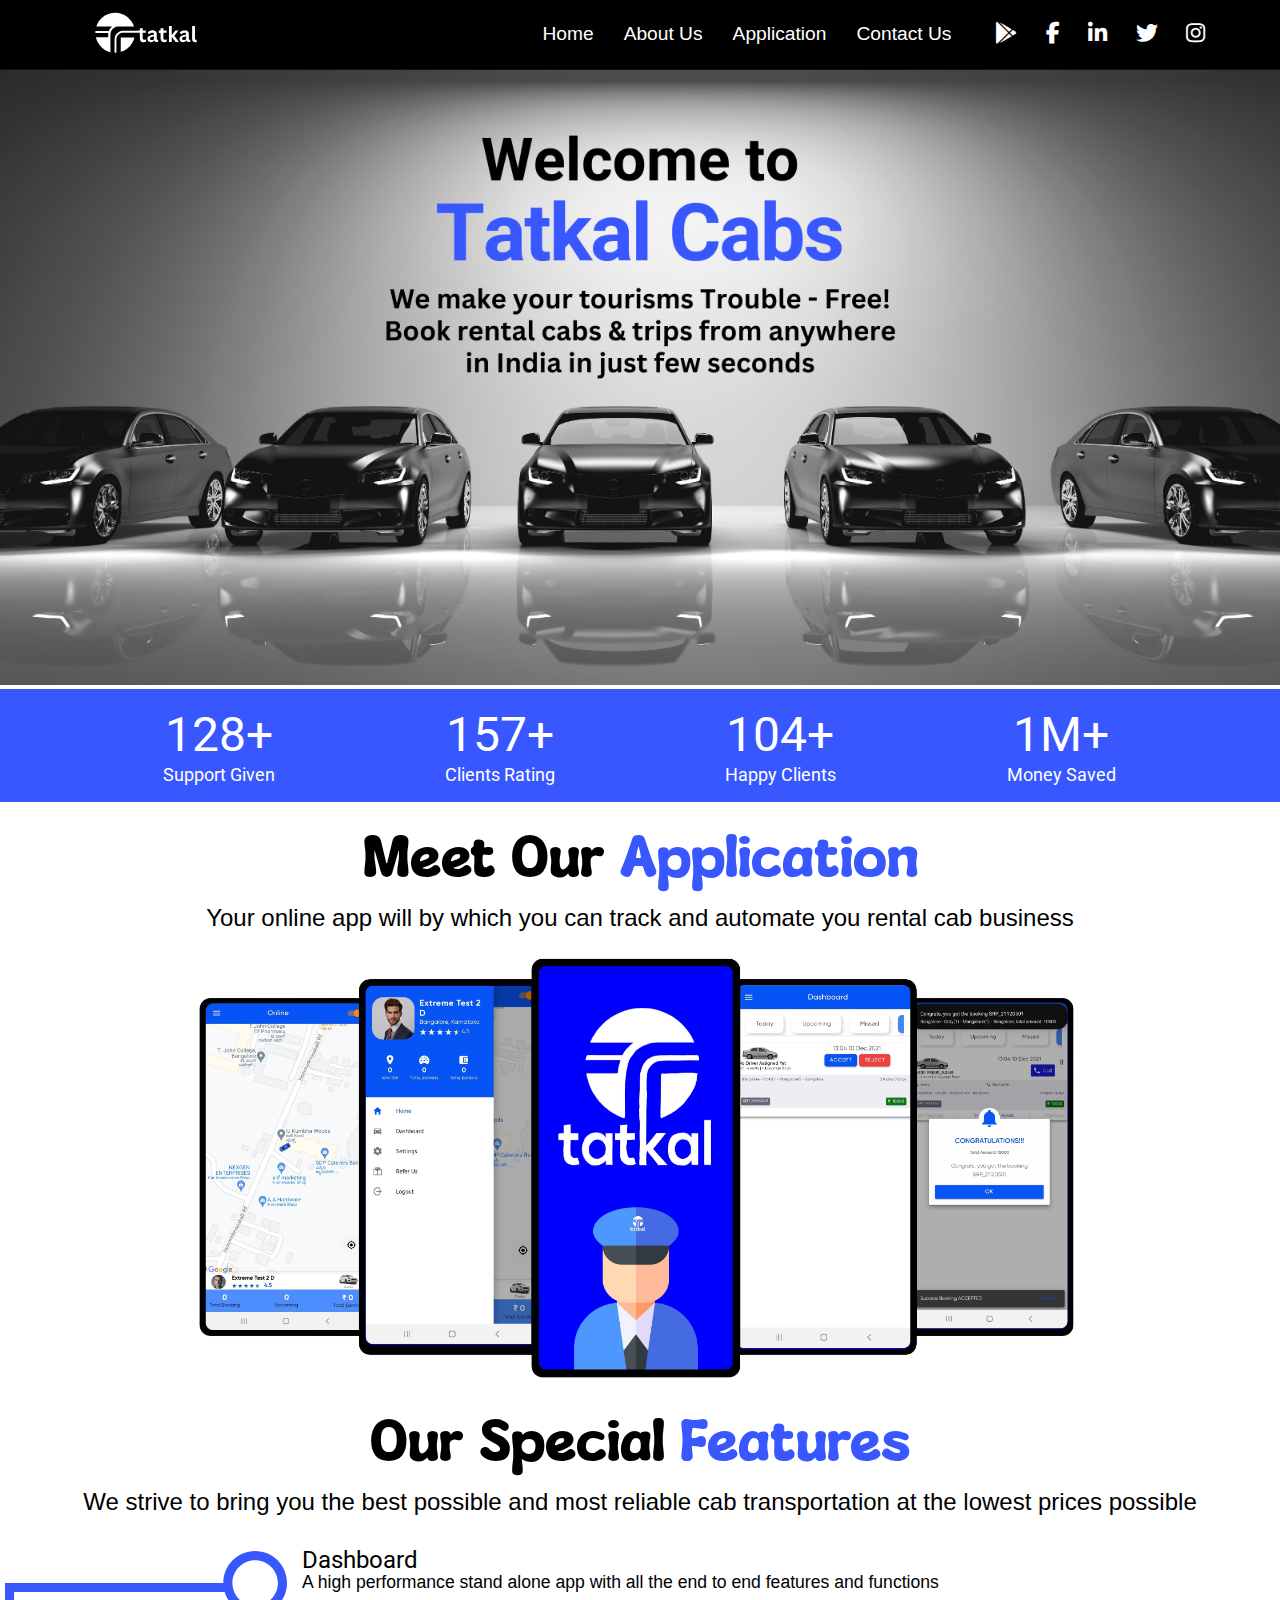
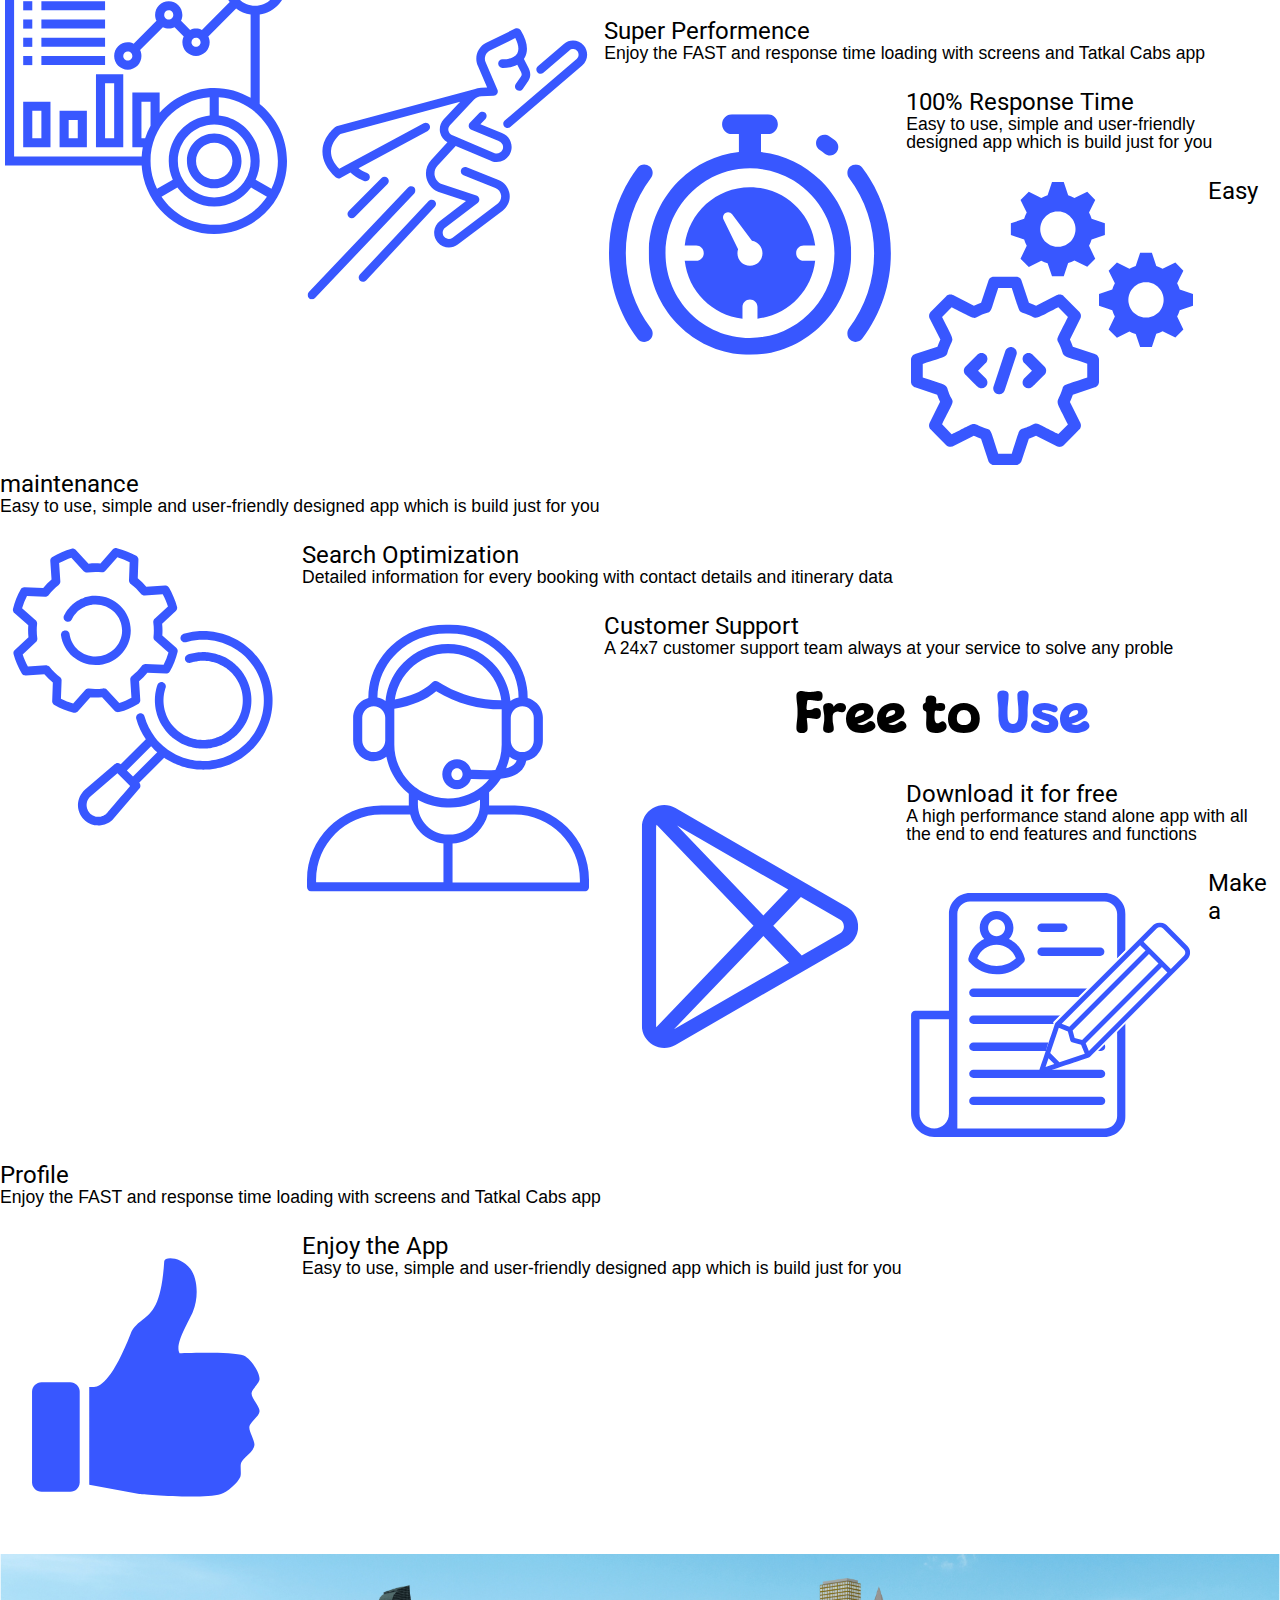
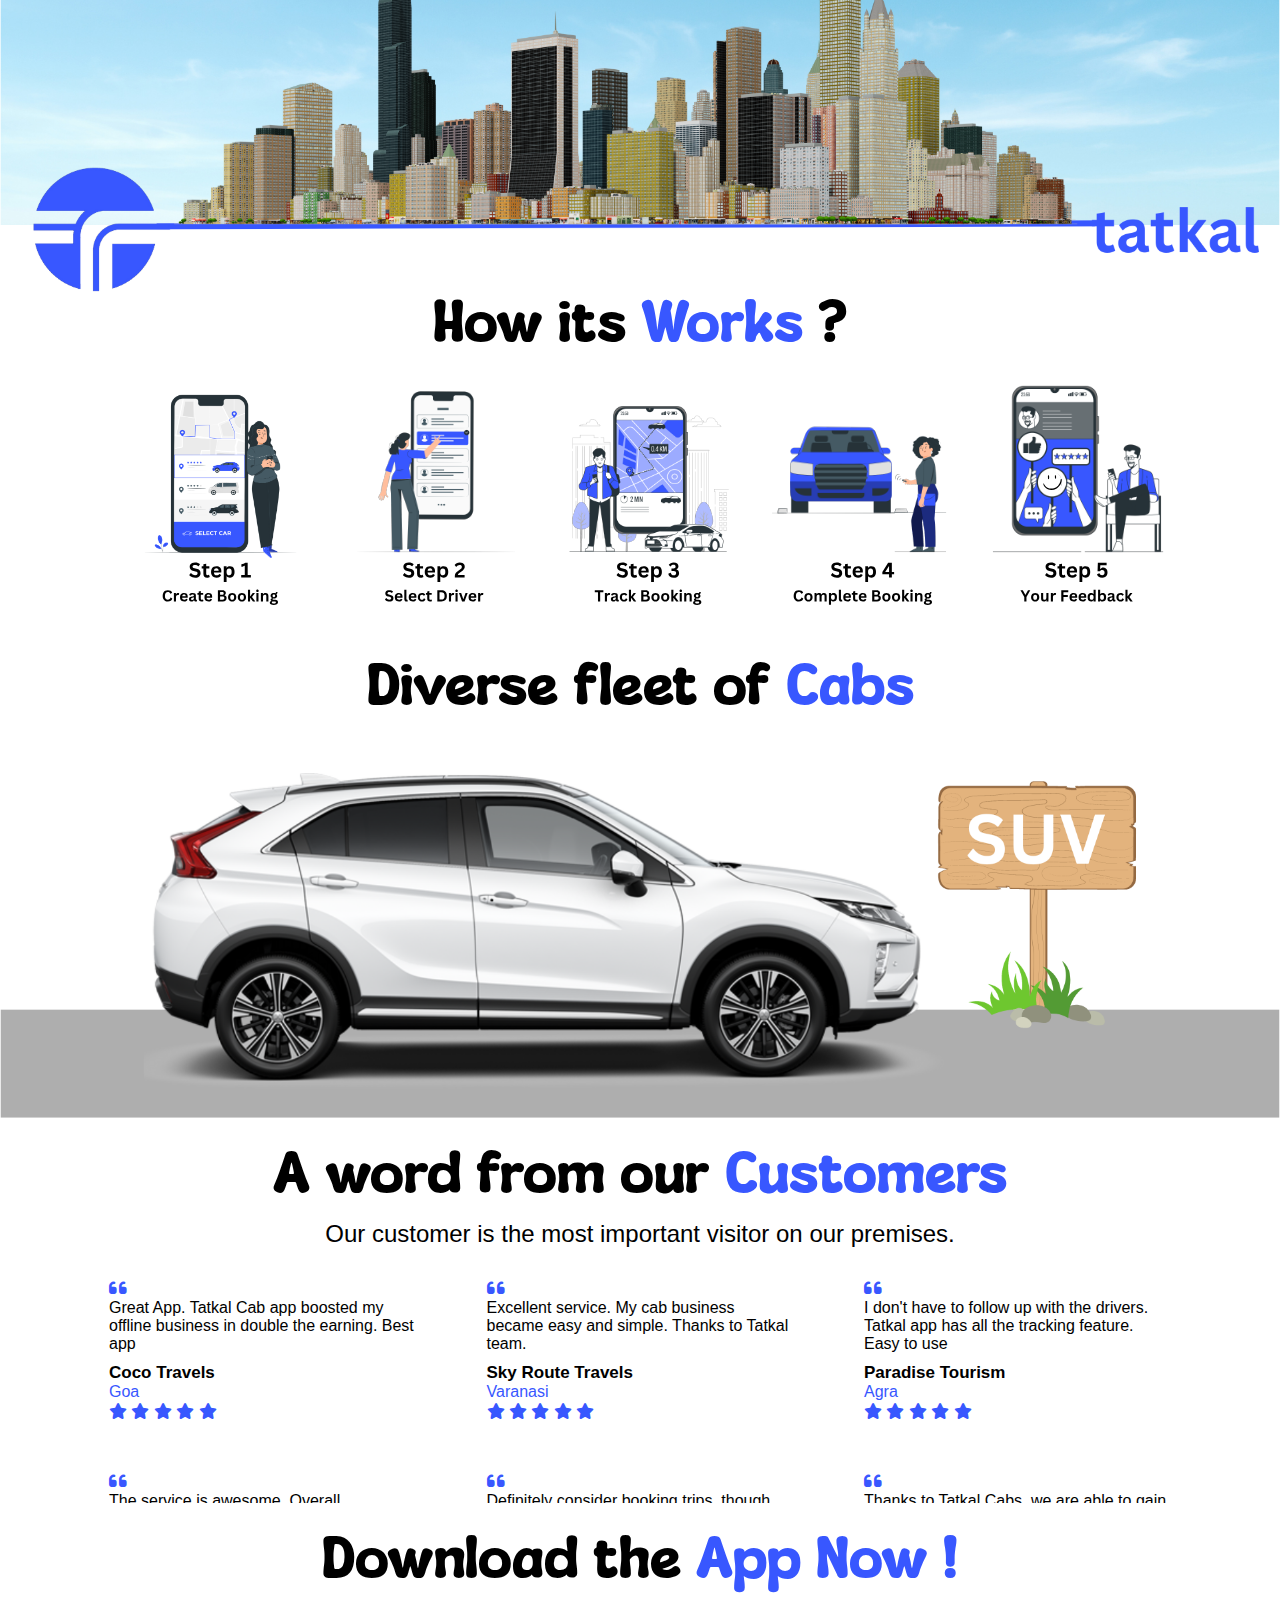
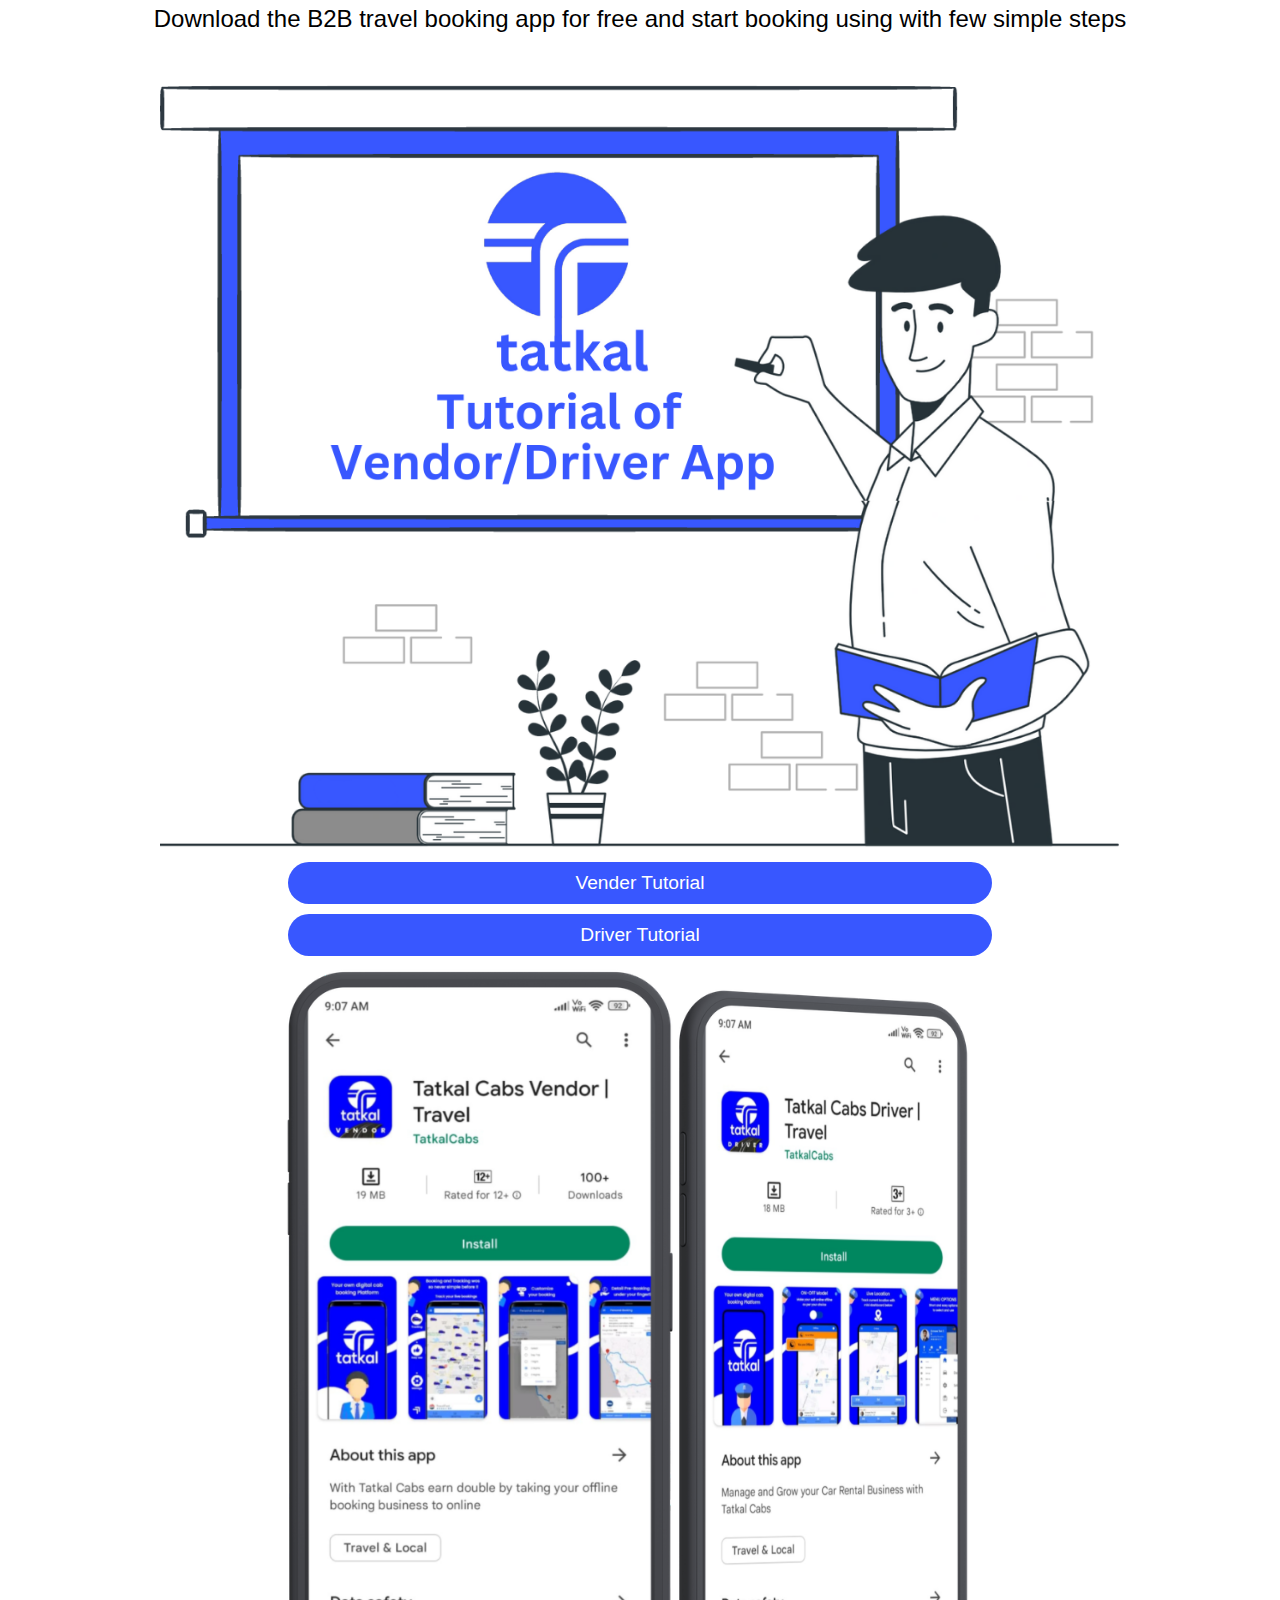
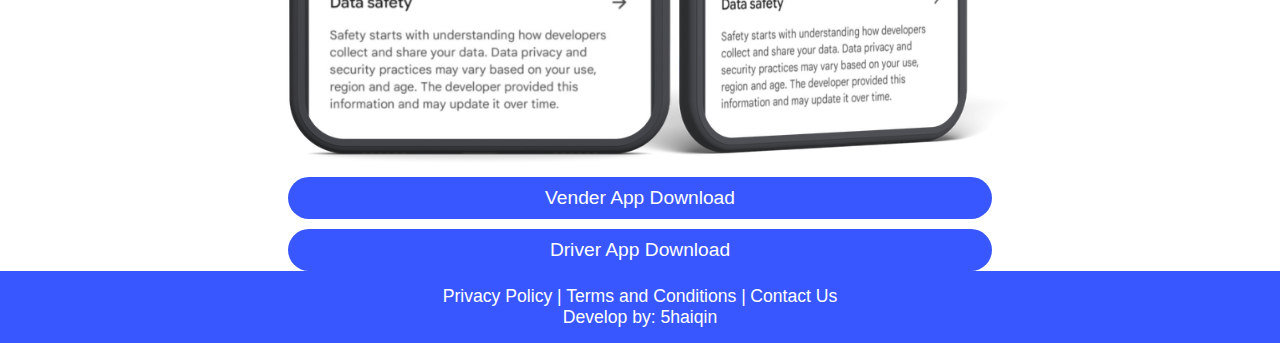
<file: index.html>
<!DOCTYPE html>
<html lang="en">
<head>
    <meta charset="UTF-8">
    <meta http-equiv="X-UA-Compatible" content="IE=edge">
    <meta name="viewport" content="width=device-width, initial-scale=1.0">
    <title>Home - Tatkal Cabs</title>
    <!-- Favicon -->
    <link rel="icon" type="image/x-icon" href="tatkal-favicon.png">
    <!-- link Bootstrap -->
    <link href="https://cdn.jsdelivr.net/npm/bootstrap@5.3.0-alpha3/dist/css/bootstrap.min.css" rel="stylesheet" integrity="sha384-KK94CHFLLe+nY2dmCWGMq91rCGa5gtU4mk92HdvYe+M/SXH301p5ILy+dN9+nJOZ" crossorigin="anonymous">
    <script src="https://cdn.jsdelivr.net/npm/bootstrap@5.3.0-alpha3/dist/js/bootstrap.bundle.min.js" integrity="sha384-ENjdO4Dr2bkBIFxQpeoTz1HIcje39Wm4jDKdf19U8gI4ddQ3GYNS7NTKfAdVQSZe" crossorigin="anonymous"></script>
    <!-- link Icon -->
    <link rel="stylesheet" href="https://cdnjs.cloudflare.com/ajax/libs/font-awesome/6.2.1/css/all.min.css">
    <!-- Google Fonts Link -->
    <link href="https://fonts.googleapis.com/css2?family=Poppins:ital,wght@0,100;1,900&family=Roboto:wght@500&display=swap" rel="stylesheet">
    <link href="https://fonts.googleapis.com/css2?family=Roboto:wght@500&display=swap" rel="stylesheet">
    <!-- link file css -->
    <link rel="stylesheet" href="style.css">
</head>
<body>
    <div class="header">
        <i id="btn-menu" class="fa-solid fa-bars"></i>
        <!--Nav Bar -->
        <nav>
            <a  id="tatkallogo"  href="index.html">
                <img src="assets/tatkallogo.svg" alt="Tatkal-logo">
            </a>
            <div id="menu" class="nav-links">
                <a href="index.html">Home</a>
                <a href="about-us.html">About Us</a>
                <a href="#Application">Application</a>
                <a href="contact-us.html">Contact Us</a>
                <div class="soc-links">
                    <a href="https://play.google.com/store/"><i class="fa-brands fa-google-play"></i></a>
                    <a href="https://www.facebook.com/"><i class="fa-brands fa-facebook-f"></i></a>
                    <a href="https://www.linkedin.com/"><i class="fa-brands fa-linkedin-in"></i></a>
                    <a href="https://twitter.com/"><i class="fa-brands fa-twitter"></i></a>
                    <a href="https://www.instagram.com/"><i class="fa-brands fa-instagram"></i></a>
                </div>
            </div>
        </nav>
    </div>
    <!-- Javascript of Nav Bar -->
    <script src="index.js"></script>
    <!--Welcome Page -->
    <div class="welcome-bg" >
        <img src="assets/welcome-bg.svg" alt="">
    </div>
    <!--Home Page width:767px -->
    <div class="Land-page">
        <img src="assets/Land-page.svg" alt="Landing-bg">
    </div> 
    <div class="Welcome-title">
        <center>
            <img class="welcome-to-tatkal-cabs" src="assets/welcome-to-tatkal-cabs.svg" alt="welcome-to-tatkal-cabs">
            <p class="Welcome-Sub-title" >We make your tourisms Trouble-Free! Book rental cabs & trips from anywhere in India in just few seconds</p>
        </center>
    </div>
    <!--Counting-number-->
    <div class="Counter" >
        <center>
            <table style="width: 90%;" >
                <tr>
                    <td class="Number-option" >128+</td>
                    <td class="Number-option" >157+</td>
                    <td class="Number-option" >104+</td>
                    <td class="Number-option" >1M+</td>
                </tr>
                <tr>
                    <td class="opt-title" >Support Given</td>
                    <td class="opt-title" >Clients Rating</td>
                    <td class="opt-title" >Happy Clients</td>
                    <td class="opt-title" >Money Saved</td>
                </tr>
            </table>
        </center>
    </div>
    <!--Meet Our Application-->
    <div id="Application" >
        <div class="Application-title" >
            <p>Meet Our <span style="color: #3857ff;" >Application</span></p>
        </div>
        <div class="Application-subtitle" >
            <p>Your online app will by which you can track and automate you rental cab business</p>
        </div>
        <div class="Meet-our-application" >
            <center>
                <img src="assets/Meet-our-application.svg" alt="Meet-our-application">
            </center>
        </div>
    </div>
    <!--Meet Our Application-->
    <div id="Features" >
        <div class="Features-title" >
            <p>Our Special <span style="color: #3857ff;" >Features</span>  </p>
        </div>
        <div class="Feature-subtitle" >
            <p>We strive to bring you the best possible and most reliable cab transportation at the lowest prices possible</p>
        </div>
    </div>
    <!--Our Feature-->
    <div class="container">
        <div class="row">
            <div class="col-lg-4 feature-option">
                <span class="Feature-img">
                    <img src="assets/Dashboard-icon.svg" alt="Dashboard-icon">
                </span>
                <span class="Feature-title" >Dashboard </span> <br> 
                <span class="feature-explain" >A high performance stand alone app with all the end to end features and functions </span>
            </div>
            <div class="col-lg-4 feature-option">
                <span class="Feature-img">
                    <img src="assets/Super-Performence-icon.svg" alt="Super-Performence-icon">
                </span>
                <span class="Feature-title">Super Performence </span> <br> 
                <span class="feature-explain" >Enjoy the FAST and response time loading with screens and Tatkal Cabs app</span>
            </div>
            <div class="col-lg-4 feature-option">
                <span class="Feature-img">
                    <img src="assets/Response-Time-icon.svg" alt="100%-Response-Time-icon">
                </span>
                <span class="Feature-title">100% Response Time </span> <br> 
                <span class="feature-explain">Easy to use, simple and user-friendly designed app which is build just for you</span>
            </div>
            <div class="col-lg-4 feature-option">
                <span class="Feature-img">
                    <img src="assets/Easy-maintenance-icon.svg" alt="Easy-maintenance-icon">
                </span>
                <span class="Feature-title">Easy maintenance </span> <br> 
                <span class="feature-explain">Easy to use, simple and user-friendly designed app which is build just for you</span>
            </div>
            <div class="col-lg-4 feature-option">
                <span class="Feature-img">
                    <img src="assets/Search-Optimization-icon.svg" alt="Search-Optimization-icon">
                </span>
                <span class="Feature-title">Search Optimization </span> <br> 
                <span class="feature-explain">Detailed information for every booking with contact details and itinerary data</span>
            </div>
            <div class="col-lg-4 feature-option">
                <span class="Feature-img">
                    <img src="assets/Customer-Support-icon.svg" alt="Customer-Support-icon">
                </span>
                <span class="Feature-title">Customer Support </span> <br> 
                <span class="feature-explain">A 24x7 customer support team always at your service to solve any proble</span>
            </div>
        </div> 
    </div>
    <!--Free to us-->
    <div id="free-to-use" >
        <div class="free-to-use-heading" >
            <p>Free to <span style="color: #3857ff;" >Use</span>  </p>
        </div>
        <div class="container">
            <div class="row">
                <div class="col-lg-4 free-to-use-option">
                    <span class="free-to-use-img">
                        <img src="assets/Download-it-for-free-icon.svg" alt="Download-it-for-free-icon">
                    </span>
                    <span class="free-to-use-title" >Download it for free </span> <br> 
                    <span class="about-free-to-use" >A high performance stand alone app with all the end to end features and functions </span>
                </div>
                <div class="col-lg-4 free-to-use-option">
                    <span class="free-to-use-img">
                        <img src="assets/Make-a-Profile-icon.svg" alt="Make-a-Profile-icon">
                    </span>
                    <span class="free-to-use-title">Make a Profile </span> <br> 
                    <span class="about-free-to-use" >Enjoy the FAST and response time loading with screens and Tatkal Cabs app</span>
                </div>
                <div class="col-lg-4 free-to-use-option">
                    <span class="free-to-use-img">
                        <img src="assets/Enjoy-the-App-icon.svg" alt="Enjoy-the-App-icon">
                    </span>
                    <span class="free-to-use-title">Enjoy the App </span> <br> 
                    <span class="about-free-to-use">Easy to use, simple and user-friendly designed app which is build just for you</span>
                </div>
        </div>
    </div>
    <!--tatkal logo city-->
    <div class="tatkal-logo-city">
        <img src="assets/tatkal-logo-city.svg" alt="tatkal-logo-city">
    </div>
    <!--How it work-->
    <div id="How-it-work" >
        <div class="How-it-work" >
            <p>How its <span style="color: #3857ff;" >Works <span style="color: black;" >?</span></span>  </p>
        </div>
        <div class="How-its-works-option" >
            <span class="working-step" >
                <img src="assets/Create-Booking-icon.svg" alt="Create-Booking-icon">
            </span>
            <span class="working-step" >
                <img src="assets/Select-Driver-icon.svg" alt="Select-Driver-icon">
            </span>
            <span class="working-step" >
                <img src="assets/Track-Booking-icon.svg" alt="Track-Booking-icon">
            </span>
            <span class="working-step" >
                <img src="assets/Complete-Booking-icon.svg" alt="Complete-Booking-icon">
            </span>
            <span class="working-step" >
                <img src="assets/Your-Feedback-icon.svg" alt="Your-Feedback-icon">
            </span>
        </div>
    </div>
    <!--Diverse fleet of cabs-->
    <div id="Diverse-fleet-of-cabs" >
        <div class="Diverse-fleet-of-cabs" >
            <p>Diverse fleet of <span style="color: #3857ff;" >Cabs</span>  </p>
        </div>
    <!--Diverse fleet of cabs option-->
        <div class="types-of-cabs" >
            <div class="Diverse-fleet-of-cabs-option" >
                <img src="assets/suv.svg" alt="">
                <img src="assets/sedan.svg" alt="">
                <img src="assets/tempo.svg" alt="">
                <img src="assets/suv.svg" alt="">
            </div>
        </div>
    </div>
    <!--A word from our Customers-->
    <div id="Reviews" >
        <div class="Reviews-title" >
            <p>A word from our <span style="color: #3857ff;" >Customers</span>  </p>
        </div>
        <div class="Reviews-subtitle" >
            <p>Our customer is the most important visitor on our premises.</p>
        </div>
    </div>
    <div class="review-option">
        <div class="box">
        <i class="fas fa-quote-left quote"></i>
        <p>Great App. Tatkal Cab app boosted my offline business in double the earning. Best app</p>
        <div class="content">
            <div class="info">
            <div class="name">Coco Travels</div>
            <div class="job">Goa</div>
            <div class="stars">
                <i class="fas fa-star"></i>
                <i class="fas fa-star"></i>
                <i class="fas fa-star"></i>
                <i class="fas fa-star"></i>
                <i class="fas fa-star"></i>
            </div>
            </div>
        </div>
        </div>
        <div class="box">
        <i class="fas fa-quote-left  quote"></i>
        <p>Excellent service. My cab business became easy and simple. Thanks to Tatkal team.</p>
        <div class="content">
            <div class="info">
            <div class="name">Sky Route Travels</div>
            <div class="job">Varanasi</div>
            <div class="stars">
                <i class="fas fa-star"></i>
                <i class="fas fa-star"></i>
                <i class="fas fa-star"></i>
                <i class="fas fa-star"></i>
                <i class="fas fa-star"></i>
            </div>
            </div>
        </div>
        </div>
        <div class="box">
        <i class="fas fa-quote-left quote"></i>
        <p>I don't have to follow up with the drivers. Tatkal app has all the tracking feature. Easy to use</p>
        <div class="content">
            <div class="info">
            <div class="name">Paradise Tourism</div>
            <div class="job">Agra</div>
            <div class="stars">
                <i class="fas fa-star"></i>
                <i class="fas fa-star"></i>
                <i class="fas fa-star"></i>
                <i class="fas fa-star"></i>
                <i class="fas fa-star"></i>
            </div>
            </div>
        </div>
        </div>
        <div class="box">
        <i class="fas fa-quote-left quote"></i>
        <p>The service is awesome. Overall experience was great. congratulations team Tatkal</p>
        <div class="content">
            <div class="info">
            <div class="name">Honeymoon Holdings</div>
            <div class="job">Shimla</div>
            <div class="stars">
                <i class="fas fa-star"></i>
                <i class="fas fa-star"></i>
                <i class="fas fa-star"></i>
                <i class="fas fa-star"></i>
                <i class="fas fa-star"></i>
            </div>
            </div>
        </div>
        </div>
        <div class="box">
        <i class="fas fa-quote-left quote"></i>
        <p>Definitely consider booking trips. though Tatkal always. The best recommend B2B app</p>
        <div class="content">
            <div class="info">
            <div class="name">Incredible Vacation</div>
            <div class="job">Bangalore</div>
            <div class="stars">
                <i class="fas fa-star"></i>
                <i class="fas fa-star"></i>
                <i class="fas fa-star"></i>
                <i class="fas fa-star"></i>
                <i class="fas fa-star"></i>
            </div>
            </div>
        </div>
        </div>
        <div class="box">
        <i class="fas fa-quote-left quote"></i>
        <p>Thanks to Tatkal Cabs, we are able to gain real-time visibility in our cab business and earnings</p>
        <div class="content">
            <div class="info">
            <div class="name">Take A Trip</div>
            <div class="job">Tirupati</div>
            <div class="stars">
                <i class="fas fa-star"></i>
                <i class="fas fa-star"></i>
                <i class="fas fa-star"></i>
                <i class="fas fa-star"></i>
                <i class="fas fa-star"></i>
            </div>
            </div>
        </div>
        </div>
    </div>
    <!--Download the App now!-->
    <div id="Download" >
        <div class="download-title" >
            <p>Download the <span style="color: #3857ff;" >App Now !</span>  </p>
        </div>
        <div class="download-subtitle" >
            <p>Download the B2B travel booking app for free and start booking using with few simple steps </p>
        </div>
    </div>
    <div class="container">
        <div class="row">
            <div class="col-lg-6">
                <center>
                    <a href="http://#">
                        <img src="assets/tatkal-tutorial-icon.svg" width="75%" alt="tatkal-tutorial-icon">
                    </a>
                    <div class="tutorial-download-button">
                        <a href="#">
                            <p>Vender Tutorial</p>
                        </a>
                    </div>
                    <div class="tutorial-download-button">
                        <a href="#">
                            <p>Driver Tutorial</p>
                        </a>
                    </div>  
                </center>
            </div>
            <div class="col-lg-6">
                <center>
                    <a href="http://#">
                        <img style="padding-top: 10px;" src="assets/tatkal-app-mockup.svg" width="58%" alt="tatkal-tutorial-icon">
                    </a>
                    <div class="tutorial-download-button">
                        <a href="#">
                            <p>Vender App Download</p>
                        </a>
                    </div>
                    <div class="tutorial-download-button">
                        <a href="#">
                            <p>Driver App Download</p>
                        </a>
                    </div>      
                </center>
            </div>
        </div>
    </div>
    <!--Footer-->
    <footer>
        <center>
            <span>
                <a href="#">Privacy Policy |</a>
            </span>
            <span>
                <a href="#">Terms and Conditions |</a>
            </span>
            <span>
                <a href="contact-us.html">Contact Us</a>
            </span>
            <br>
            <span class="reserved">
                <a href="https://5haiqin.com/" target="_blank">Develop by: 5haiqin</a>
            </span>
        </center>
    </footer>
</body>
</html>
</file>
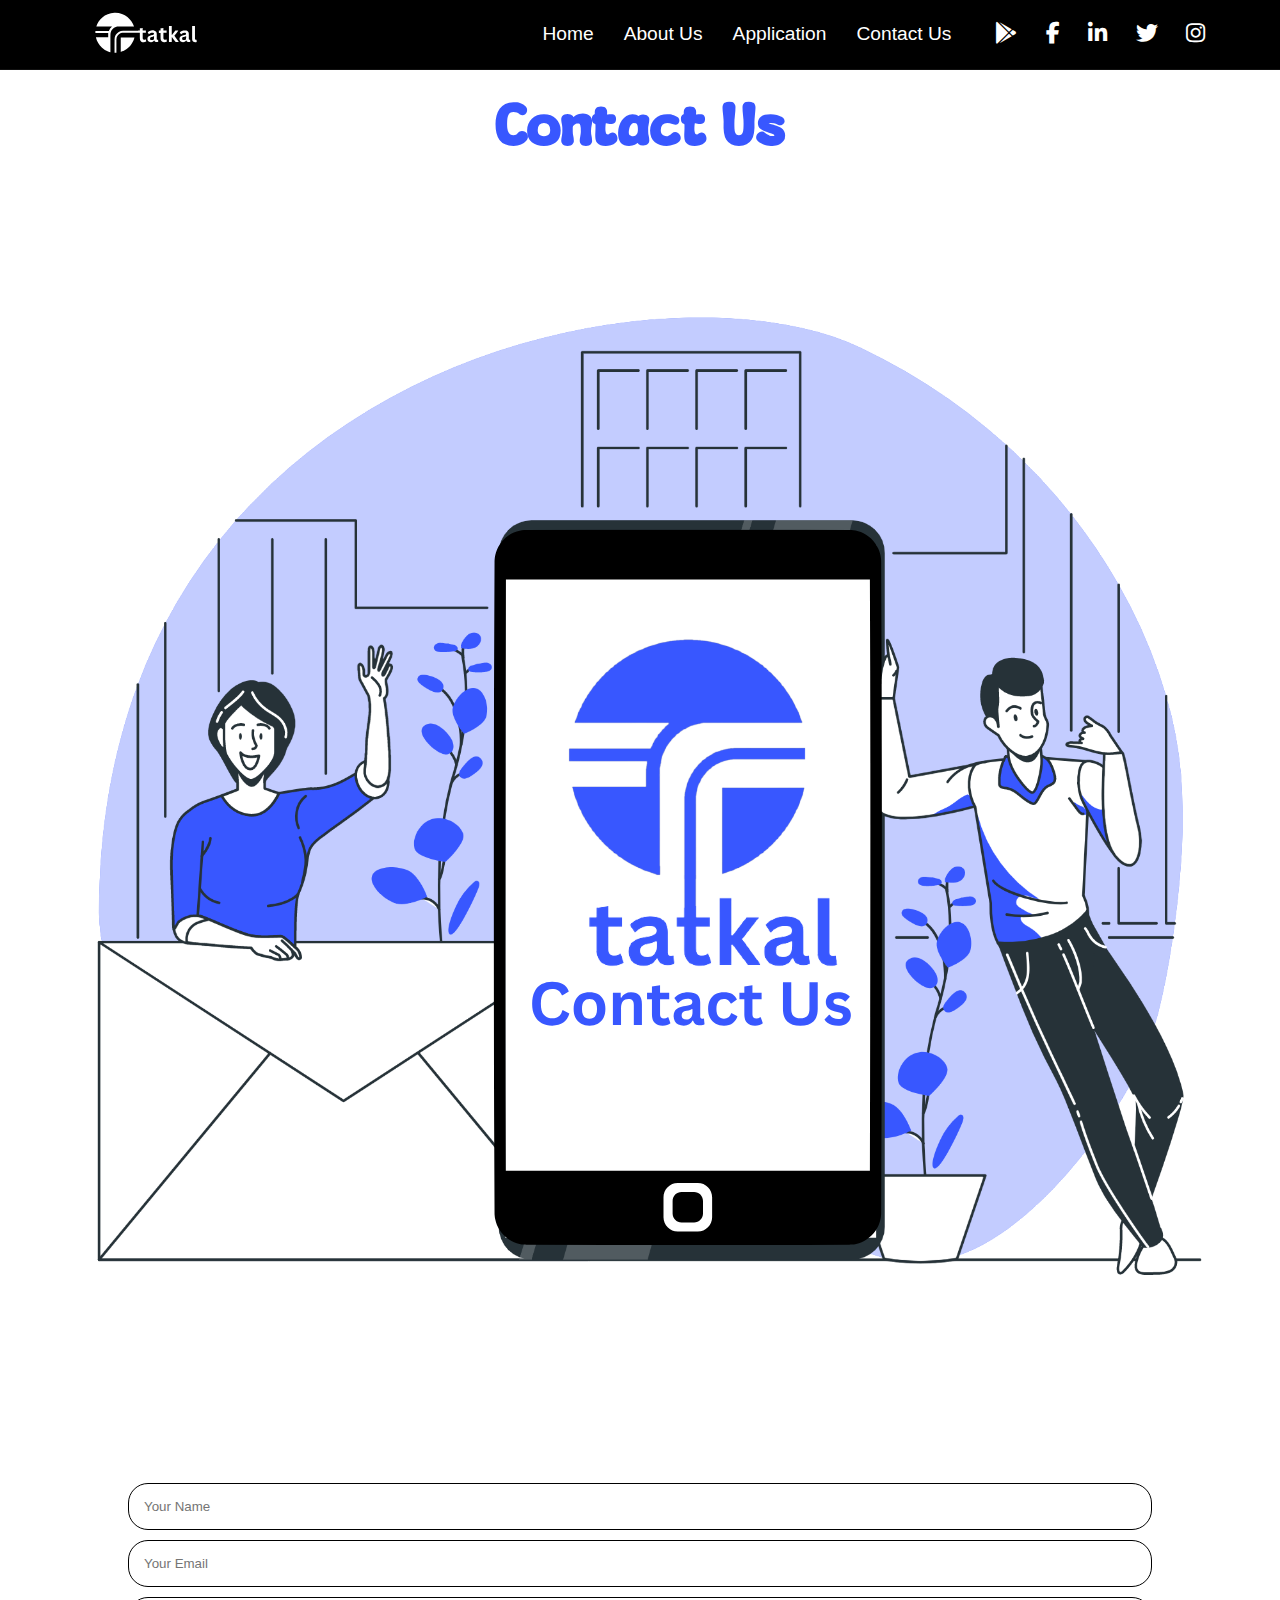
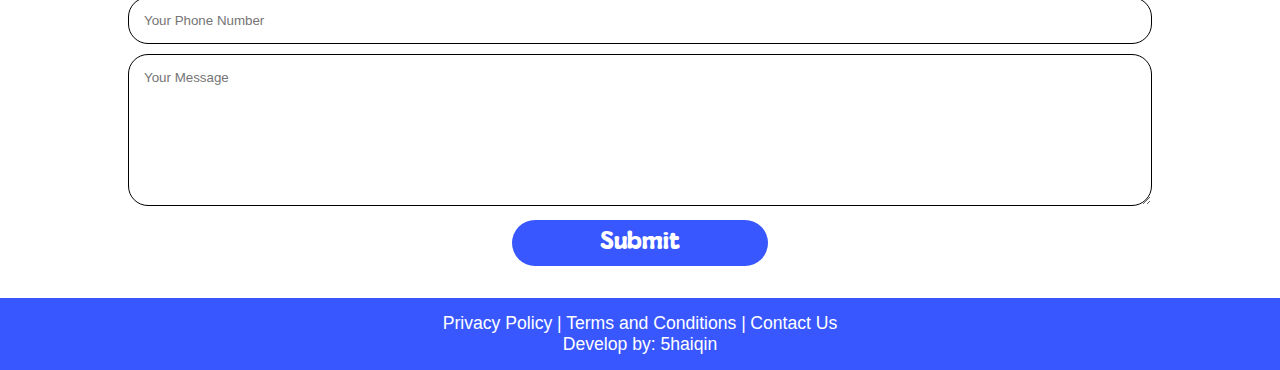
<file: contact-us.html>
<!DOCTYPE html>
<html lang="en">
<head>
    <meta charset="UTF-8">
    <meta http-equiv="X-UA-Compatible" content="IE=edge">
    <meta name="viewport" content="width=device-width, initial-scale=1.0">
    <title>Tatkal-Contact Us</title>
    <!-- Favicon -->
    <link rel="icon" type="image/x-icon" href="tatkal-favicon.png">
    <!-- link Bootstrap -->
    <link href="https://cdn.jsdelivr.net/npm/bootstrap@5.3.0-alpha3/dist/css/bootstrap.min.css" rel="stylesheet" integrity="sha384-KK94CHFLLe+nY2dmCWGMq91rCGa5gtU4mk92HdvYe+M/SXH301p5ILy+dN9+nJOZ" crossorigin="anonymous">
    <script src="https://cdn.jsdelivr.net/npm/bootstrap@5.3.0-alpha3/dist/js/bootstrap.bundle.min.js" integrity="sha384-ENjdO4Dr2bkBIFxQpeoTz1HIcje39Wm4jDKdf19U8gI4ddQ3GYNS7NTKfAdVQSZe" crossorigin="anonymous"></script>
    <!-- link Icon -->
    <link rel="stylesheet" href="https://cdnjs.cloudflare.com/ajax/libs/font-awesome/6.2.1/css/all.min.css">
    <!-- Google Fonts Link -->
    <link href="https://fonts.googleapis.com/css2?family=Poppins:ital,wght@0,100;1,900&family=Roboto:wght@500&display=swap" rel="stylesheet">
    <link href="https://fonts.googleapis.com/css2?family=Roboto:wght@500&display=swap" rel="stylesheet">
    <!-- link file css -->
    <link rel="stylesheet" href="style.css">
    <link rel="stylesheet" href="contact-us.css">
</head>
<body>
    <div class="header">
        <i id="btn-menu" class="fa-solid fa-bars"></i>
        <!--Nav Bar -->
        <nav>
            <a  id="tatkallogo"  href="index.html">
                <img src="assets/tatkallogo.svg" alt="Tatkal-logo">
            </a>
            <div id="menu" class="nav-links">
                <a href="index.html">Home</a>
                <a href="about-us.html">About Us</a>
                <a href="#">Application</a>
                <a href="contact-us.html">Contact Us</a>
                <div class="soc-links">
                    <a href="#"><i class="fa-brands fa-google-play"></i></a>
                    <a href="#"><i class="fa-brands fa-facebook-f"></i></a>
                    <a href="#"><i class="fa-brands fa-linkedin-in"></i></a>
                    <a href="#"><i class="fa-brands fa-twitter"></i></a>
                    <a href="#"><i class="fa-brands fa-instagram"></i></a>
                </div>
            </div>
        </nav>
    </div>
    <!-- Javascript of Nav Bar -->
    <script src="index.js"></script>
    <!-- Contact Us -->
    <center>
    <h1>Contact Us</h1>
    </center>
    <div class="container">
        <div class="row">
            <div class="col-lg-5">
                <center>
                <img src="assets/Contact-us-model-icon.svg" width="100%" alt="Contact-us-model-icon">
                </center>
            </div>
            <div class="col-lg-7">
                <div class="contact-us-section">
                  <center>
                    <form id="contact-form" method="POST">
                        <input type="text" name="name" placeholder="Your Name" required> <br>
                        <input type="email" name="email" placeholder="Your Email" required> <br>
                        <input type="tel" name="phone" placeholder="Your Phone Number" required> <br>
                        <textarea rows="8" cols="30" name="message" placeholder="Your Message" required></textarea>
                        <button type="submit">Submit</button>
                      </form>
                  </center>
                </div>
                <script>
                  document.getElementById("contact-form").addEventListener("submit", function(event) {
                  event.preventDefault(); // Prevent the form from submitting
                
                  // Get form values
                  var name = document.getElementsByName("name")[0].value;
                  var email = document.getElementsByName("email")[0].value;
                  var phone = document.getElementsByName("phone")[0].value;
                  var message = document.getElementsByName("message")[0].value;
                
                  // Create the email body
                  var body = "Name: " + name + "\n";
                  body += "Email: " + email + "\n";
                  body += "Phone: " + phone + "\n";
                  body += "Message: " + message;
                
                  // Send the email
                  var mailtoLink = "mailto:nk90901010@gmail.com?subject=Contact%20Form&body=" + encodeURIComponent(body);
                  window.location.href = mailtoLink;
                
                  // Reset the form
                  document.getElementById("contact-form").reset();
                });
                
                </script>
            </div>
        </div>
    </div>
    
    <!--Footer-->
    <footer>
        <center>
            <span>
                <a href="Privacy Policy.html">Privacy Policy |</a>
            </span>
            <span>
                <a href="Terms-and-Condition.html">Terms and Conditions |</a>
            </span>
            <span>
                <a href="#">Contact Us</a>
            </span>
            <br>
            <span class="reserved" >
                <a href="https://5haiqin.netlify.app/" target="_blank">Develop by: 5haiqin</a>
            </span>
        </center>
    </footer>
    
</body>
</html>
</file>
<file: style.css>
@import url('https://fonts.googleapis.com/css2?family=Poppins:wght@200;300;400;500;600;700&display=swap');
*{
    padding: 0;
    margin: 0;
    box-sizing: border-box;
    font-family: sans-serif;
    text-decoration: none;
}
::-webkit-scrollbar {
    width: 0px;
}
@font-face {
    font-family: 'WyMWG';
    src: url(MouldyCheeseRegular-WyMWG.ttf);
}
/*======================================================================
=================================Nav Bar============================
=======================================================================*/
.header{
    width: 100%;
    background-color: black;
    border-bottom: 1px solid #111;
    padding: 12px;
    position: sticky; 
    top: 0; 
    left: 0;
}
.header nav{
    width: 90%;
    margin: auto;
    display: flex;
    justify-content: space-between;
    align-items: center;
}
.header nav .nav-links{
    display: flex;
    align-items: center;
}
.header nav .nav-links a{
    color: #fff;
    text-decoration: none;
    margin-left: 30px;
    font-size: 1.2em;
    transition: 0.3s;
}
.header nav .nav-links a:hover{
    color: #0099cc;
}
.header nav .nav-links .soc-links{
    margin-left: 20px;
}
.header nav .nav-links .soc-links a{
    font-size: 22px;
    margin-left: 15px;
    padding-left: 9px;
}
#btn-menu{
    display: none;
}
/*======================================================================
=================================Welcome-page============================
=======================================================================*/
.welcome-bg img{
    width: 100%;
}
.Land-page {
    display: none;
    
}
.Welcome-title{
    display: none;
}
.Booking-Cabs{
    display: none;
}
/*======================================================================
=============================Number Counting============================
=======================================================================*/
.Counter{
    background-color: #3857ff;
    padding: 15px;  
}
.Number-option{
    font-size: 3em;
    color: white;
    font-family: 'Roboto', sans-serif;
    text-align: center;
    width: 25%;
}
.opt-title{
    font-size: 1.1em;
    text-align: center;
    color: white;
    font-family: 'Roboto', sans-serif;
}
/*======================================================================
===========================Meet our application=========================
=======================================================================*/
.Application-title p,
.Features-title p,
.free-to-use-heading p,
.How-it-work p,
.Diverse-fleet-of-cabs p,
.Reviews-title p,
.download-title p{
    text-align: center;
    padding: 30px 0 5px 0;
    margin-bottom: 0 !important;
    font-family: 'WyMWG';
    font-size: 3.5em;
}
.How-it-work p{
    padding: 0px 0 5px 0 !important;
}
.Application-title p span,
.Features-title p span,
.free-to-use-heading p span,
.How-it-work p span,
.Diverse-fleet-of-cabs p span,
.Reviews-title p span,
.download-title p span {
    font-family: 'WyMWG';
}
.Application-subtitle,
.Feature-subtitle,
.Reviews-subtitle,
.download-subtitle {
    text-align: center;
    font-size: 1.5em;
    padding: 5px;
    font-family: 'Roboto', sans-serif;
}
.Meet-our-application img{
    padding-top: 15px;
    width: 70%;
}

/*======================================================================
=================================Feature============================
=======================================================================*/

.feature-option,
.free-to-use-option{
    padding: 25px 10px 0 0;
}
.feature-option .Feature-img img,
.free-to-use-option .free-to-use-img img{
    width: 23%;
    padding: 5px;
    margin-right: 10px;
    float: left;
}
.feature-option  .Feature-title,
.free-to-use-option .free-to-use-title{
    font-family: 'Roboto', sans-serif;
    font-size: 1.5em;
    
}
.feature-explain,
.about-free-to-use{
    font-size: 1.1em;
    line-height: 4px;

}
.tatkal-logo-city img{
    padding-top: 30px;
    width: 100%;
}
/*======================================================================
================================How it works===========================
=======================================================================*/
.How-its-works-option{
    padding-left: 9%;
}
.working-step img{
    width: 18%;
}
/*======================================================================
=============================Driver fleet cabs=====================
=======================================================================*/
.types-of-cabs{
    box-sizing: border-box;
    width: 100%;
    overflow: hidden;
}
.Diverse-fleet-of-cabs-option img{
    width: 100%;
}
.Diverse-fleet-of-cabs-option{
    width: 100%;
    display: flex;
    animation: slide 15s infinite;
}
@keyframes slide{
    0%{
        transform: translateX(0);
    }
    30%{
        transform: translateX(0%);
    }
    50%{
        transform: translateX(-100%);
    }
    55%{
        transform: translateX(-100%);
    }
    75%{
        transform: translateX(-200%);
    }
    80%{
        transform: translateX(-200%);
    }
    100%{
        transform: translateX(-300%);
    }
}
/*======================================================================
================================Review===========================
=======================================================================*/
.review-option{
    box-sizing: border-box;
    font-family: 'Poppins', sans-serif;
}
.review-option::-webkit-scrollbar {
    width: 10px;
}
.review-option::-webkit-scrollbar-track {
    background: #f1f1f1; 
    border-radius: 25px;
}
.review-option::-webkit-scrollbar-thumb {
    background: #3857ff;
    border-radius: 25px; 
}
.review-option::-webkit-scrollbar-thumb:hover {
    background: #555; 
}
.review-option{
    margin: auto;
    padding: 0 20px;
    display: flex;
    flex-wrap: wrap;
    align-items: center;
    justify-content: space-between;
    overflow-y: scroll;
    width: 90%;
    height: 250px;
}
.review-option .box{
    background: #fff;
    width: calc(33% - 10px);
    padding: 25px;
    border-radius: 3px;
}
.review-option .box i.quote{
    font-size: 20px;
    color: #3857ff;
}
.review-option .box .content{
    display: flex;
    flex-wrap: wrap;
    align-items: center;
    justify-content: space-between;
    padding-top: 10px;
}
.box .info .name{
    font-weight: 600;
    font-size: 17px;
}
.box .info .job{
    font-size: 16px;
    font-weight: 500;
    color: #3857ff;
}
.box .info .stars{
    margin-top: 2px;
}
.box .info .stars i{
      color: #3857ff;
}

/*======================================================================
===============================Tutorial===========================
=======================================================================*/
.tutorial-download-button{
    margin-top: 10px;
}
.tutorial-download-button a p{
    background-color: #3857ff;
    padding: 10px;
    color: white;
    border-radius: 25px;
    width: 55%;
    font-size: 1.2em;
}
.tutorial-download-button a{
    text-decoration: none;
}.tutorial-download-button a p:hover{
    text-decoration: none;
    background-color: #f1f1f1;
    color: #3857ff;
}
/*======================================================================
=================================Footer============================
=======================================================================*/
footer{
    background-color: #3857ff;
    padding: 15px;
}
 footer span a {
    color: white;
    text-decoration: none;
    font-size: 1.1em;
 } 
footer span a:hover{
    color: #555;
}
.reserved{
    color: white;
    padding: 10px;
}
/*======================================================================
=================================Media Query============================
=======================================================================*/
@media(max-width:480px){
    #tatkallogo{
        padding-left: 15px;
        width: 30%;
    }
}
@media(min-width: 480px) {
    #tatkallogo{
        padding-left: 20px;
        width: 10.8%;
    }
}
@media(max-width:1000px){
    .header nav{
        width: 100%;
        padding: 0 0px;
    }
    .header nav .nav-links a{
        font-size: 18px;
        margin: 0px;
    }
    .header nav .nav-links .soc-links{
        margin-left: 30px;
    }
}
@media(max-width:1000px){
    
#btn-menu{
    display: block;
    position: absolute;
    top: 50%;
    transform: translateY(-50%);
    right: 20px;
    font-size: 22px;
    /*border: 2px solid #fff;*/
    color: white;
    width: 40px;
    height: 35px;
    text-align: center;
    line-height: 33px;
}
.header nav .nav-links{
    position: absolute;
    top: 100%;
    left: 0;
    right: 0;
    background-color: black;
    flex-wrap: wrap;
    padding: 10px;
    border-top: 1px solid white;
    clip-path: polygon(0 0, 100% 0, 100% 0, 0 0);
    transition: 0.3s;
}
.header nav .nav-links.active{
    clip-path: polygon(0 0, 100% 0, 100% 100%, 0 100%);
}
.header nav .nav-links a{
    display: block;
    padding: 20px;
    width: 100%;
    text-align: center;
    border-bottom: 1px solid #d4d4d4a7;
}
.header nav .nav-links .soc-links{
    display: flex;
    justify-content: space-between;
    width: 60%;
    margin: auto;
    padding: 20px 0 10px;
}
.header nav .nav-links .soc-links a{
    font-size: 25px;
    text-align: center;
    margin-left: 0;
    padding: 0;
    border-bottom: none;
}
}
/*======================================================================
=============================Counting Number============================
=======================================================================*/
@media(max-width:767px){
    .welcome-bg img{
        display: none;
    }
    .Land-page, 
    .Welcome-title{
        display: contents;
    }
    .Land-page img{
        width: 100%;
    }
    .welcome-to-tatkal-cabs {
        padding:20px ;
        width: 70%;
    }
    .Welcome-Sub-title{
        width: 85%;
        font-size: 1.1em;
        line-height: 20px;
    }
    .Counter{
        padding: 5px;  
    }
    .Number-option{
        font-size: 1.3em;
    }
    .opt-title{
        font-size: 12px;
    }
}
/*======================================================================
=========================Meet our Application===========================
=======================================================================*/
@media(max-width:767px){
.Application-title p,
.Features-title p,
.free-to-use-heading p,
.How-it-work p,
.Diverse-fleet-of-cabs p,
.Reviews-title p,
.download-title p{
    text-align: center;
    padding: 10px 0 0px 0;
    font-size: 2em;
}
.How-it-work p{
    padding: 0px 0 5px 0 !important;
}
.Application-subtitle,
.Feature-subtitle,
.Reviews-subtitle,
.download-subtitle {
    text-align: center;
    font-size: 1em;
    padding: 0 30px 0 30px;
    line-height: 22px;
    font-family: 'Roboto', sans-serif;
}
.Meet-our-application img{
    padding-top: 5px;
    width: 70%;
}
}
/*======================================================================
=================================Feature================================
========================================================================*/
@media (max-width:980px) {
    
    .feature-option .Feature-img img,
    .free-to-use-option .free-to-use-img img{
    width: 15%;
    padding: 5px;
    margin-right: 5px;
    float: left;
}
}@media (max-width:370px) {
.feature-option .Feature-img img,
.free-to-use-option .free-to-use-img img{
    margin-top: 20px;
    margin-right: 5px;
}
}
@media (max-width:768px) {
.feature-option .Feature-img img,
.free-to-use-option .free-to-use-img img{
    width: 20%;
    padding: 5px;
    margin-right: 5px;
    float: left;
}
    
.feature-option,
.free-to-use-option{
    padding: 13px 10px 0 10px;
    display: inline;
}

.feature-option  .Feature-title,
.free-to-use-option .free-to-use-title{
    font-family: 'Roboto', sans-serif;
    font-size: 1.2em;
    
}
.feature-explain,
.about-free-to-use{
    font-size:15px;
    line-height: 5px;

}
}
/*======================================================================
============================How we worl ================================
========================================================================*/
@media(max-width:767px){
    .How-its-works-option{
        padding-left: 15%;
    }
    .working-step img{
        width: 80%;
    }
}
/*======================================================================
=================================Review================================
========================================================================*/
@media (max-width: 1045px) {
    .review-option .box{
    width: calc(50% - 10px);
    margin: 10px 0;
  }
}
@media (max-width: 702px) {
    .Reviews-title p{
        line-height: 35px;
    }
    .review-option .box{
    width: 100%;
  }
  .review-option{
      height: 310px;
  }
}
/*======================================================================
===============================Tutormials================================
========================================================================*/
@media (max-width: 702px) {
.tutorial-download-button a p{
    width: 90%;
}
/*======================================================================
=================================Footer================================
========================================================================*/
footer{
    background-color: #3857ff;
    padding: 8px;
}
 footer span a {
    color: white;
    text-decoration: none;
    font-size: 13px;
 }
.reserved{
    font-size: 12px;
} 
}
.reserved a:hover{
    color: white;
    border-bottom: 2px solid white;
}
</file>
<file: contact-us.css>
*{
    padding: 0;
    margin: 0;
}
@font-face {
    font-family: 'WyMWG';
    src: url(MouldyCheeseRegular-WyMWG.ttf);
}
h1 {
    text-align: center;
    font-family: 'WyMWG';
    color: #3857ff;
    text-align: center;
    padding: 30px 0 5px 0;
    margin-bottom: 0 !important;
    font-family: 'WyMWG';
    font-size: 3.5em;
}
.contact-us-section{
    padding-top: 2em;
}
.row{
    margin-bottom: 2em;
}
input,
textarea {
    width: 80%;
    padding: 15px;
    margin-bottom: 10px;
    border-radius: 20px;
    border: 1px solid black;
}
button {
    display: block;
    width: 20%;
    border-radius: 25px;
    padding: 10px;
    background-color: #3857ff;
    color: white;
    font-family: 'WyMWG';
    border: none;
    cursor: pointer;
    font-size: 1.5em;
}
  
button:hover {
  background-color: black;
}

/*============================
========Footer=======
============================*/
@media (max-width: 702px) {
    button{
        width: 30%;
    }
footer{
    background-color: #3857ff;
    padding: 8px;
}
 footer span a {
    color: white;
    text-decoration: none;
    font-size: 13px;
 }
.reserved{
    font-size: 12px;
} 
}
</file>
